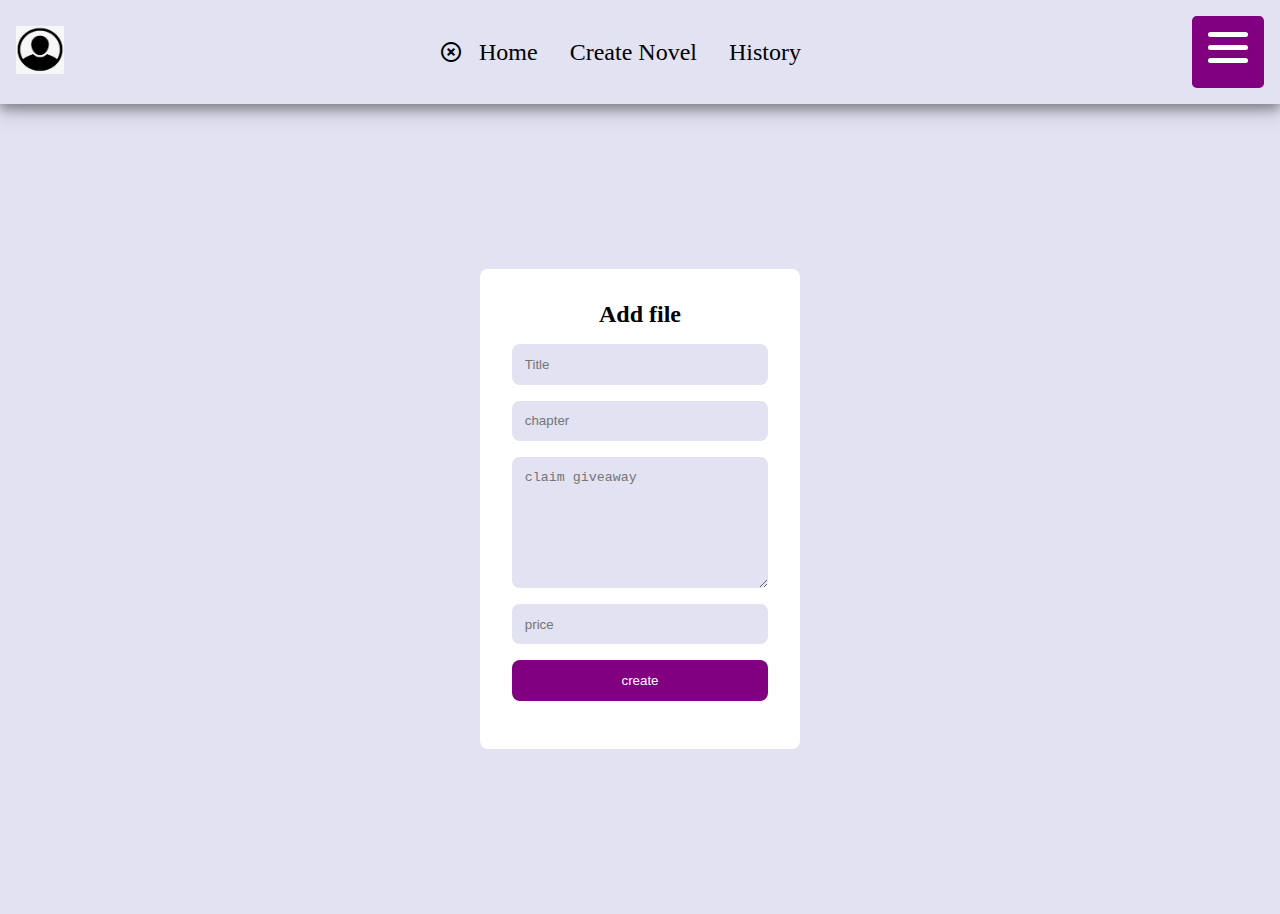
<file: add-chapter.html>
<!DOCTYPE html>
<html>

<head>
    <meta charset="UTF-8">
    <meta name="viewport" content="width=device-width, initial-scale=1">
    <title></title>
    <link rel="stylesheet" href="add-chapter.css">
    <link href="https://fonts.googleapis.com/icon?family=Material+Icons" rel="stylesheet">
</head>

<body>
  <header>
        <div class="logo">
            <img src="assests/img/avatar.png" alt="writetime">
        </div>
        <ul class="nav">
            <span class="material-icons close-btn">
                highlight_off
            </span>
            <li><a href="index.html">Home</a></li>
            <li><a href="create-novel.html">Create Novel</a></li>
            <li><a href="">History</a></li>
            <div class="nav-link">
                <li><a href="dashboard.html">Dashboard</a></li>
                <li><a href="profile.html">Profile</a></li>
                <li><a href="">Logout</a></li>
            </div>
        </ul>


        <div class="menu">
            <div>
                <span class="line"></span>
                <span class="line"></span>
                <span class="line"></span>
            </div>

        </div>
        <div class="menu-btn">
            <div>
                <span class="line"></span>
                <span class="line"></span>
                <span class="line"></span>
            </div>

        </div>

    </header>
    <div class="container">
        <div class="menu-link">
            <li><a href="dashboard.html">Dashboard</a></li>
            <li><a href="profile.html">Profile</a></li>
            <li><a href="">Logout</a></li>
        </div>
    </div>
    
    <div class="form-body">
        <div>
            <h1>Add file</h1>
            <form action="">
                <input type="text" name="" id="" placeholder="Title">
                <input type="text" name="" id="" placeholder="chapter">
                <textarea name="" id="" cols="30" rows="7" placeholder="claim giveaway"></textarea>
                <input type="number" name="" id="" placeholder="price">
                <input type="submit" value="create">
            </form>
        </div>
    </div>

    
    <script src="index.js"></script>
</body>

</html>
</file>
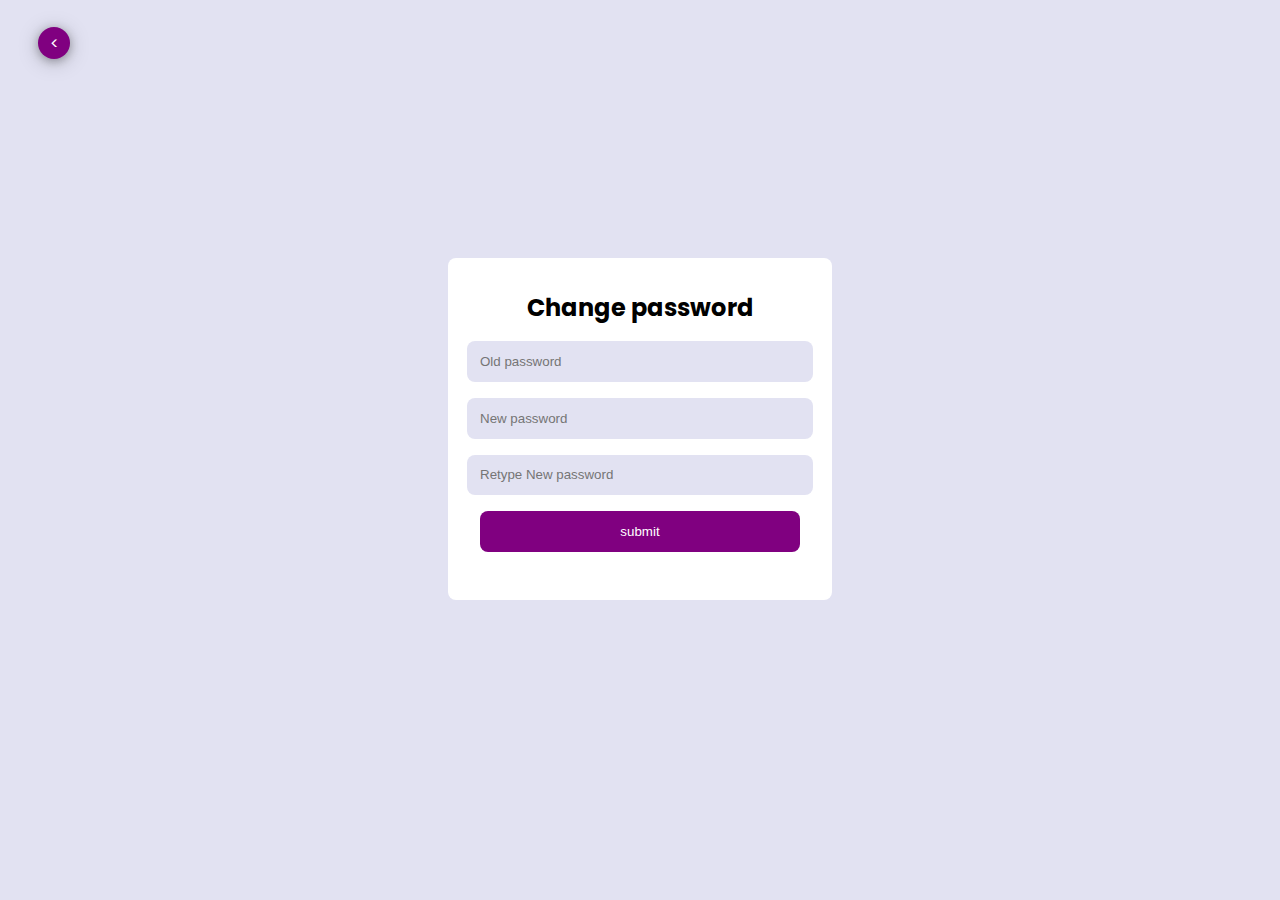
<file: change-password.html>
<!DOCTYPE html>
<html>

<head>
    <meta charset="UTF-8">
    <meta name="viewport" content="width=device-width, initial-scale=1">
    <title></title>
    <link rel="stylesheet" href="change-password.css">
</head>

<body>
    <header>
        <div class="back">
            <a href="">
                <</a>
        </div>
    </header>
    
    <div class="form-body">
        <div>
            <h1>Change password</h1>
            <form action="">
                <input type="text" name="" id="" placeholder="Old password">
                <input type="text" name="" id="" placeholder="New password">
                <input type="text" name="" id="" placeholder="Retype New password">
                <input type="submit" value="submit">
            </form>
        </div>
    </div>

    
</body>

</html>
</file>
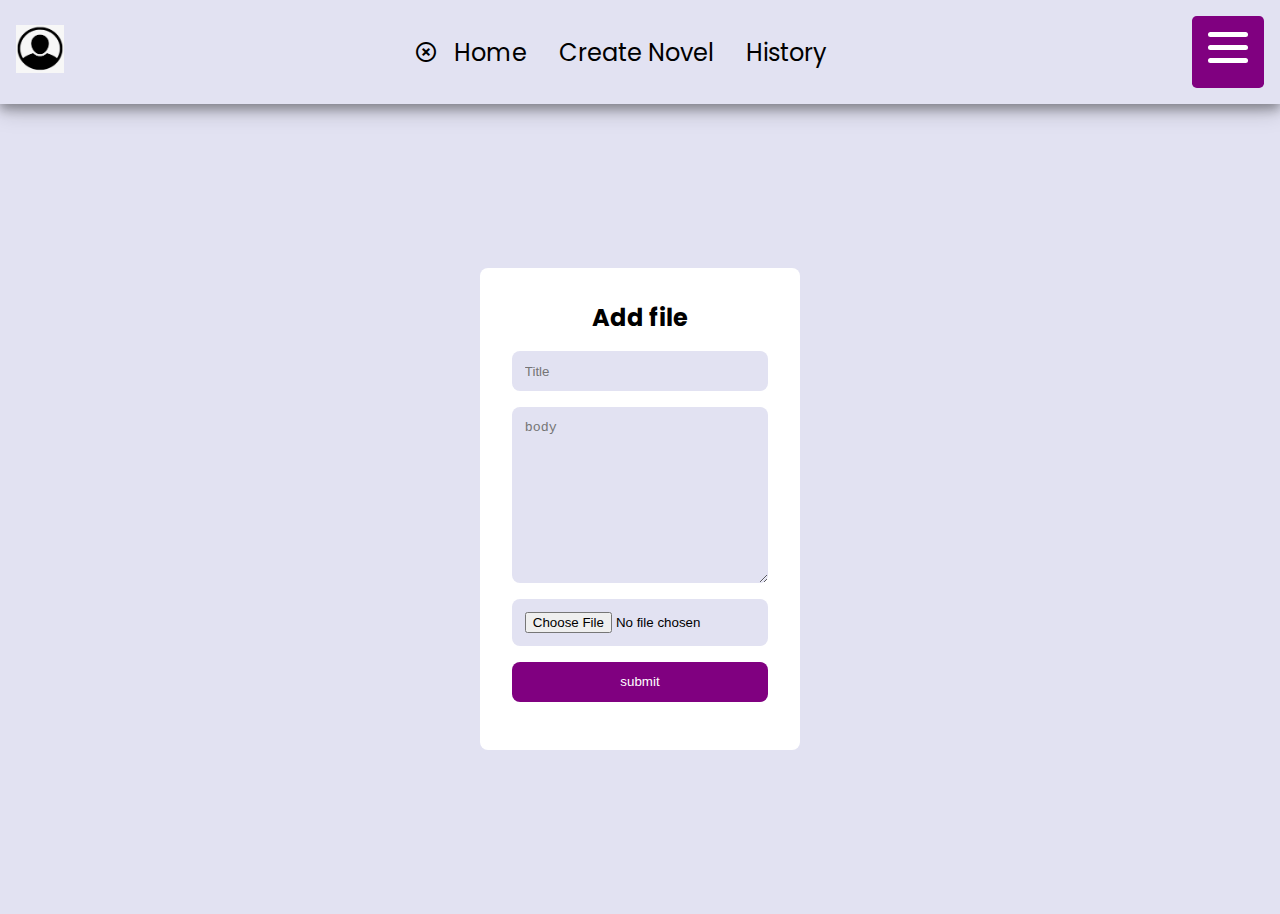
<file: create-novel.html>
<!DOCTYPE html>
<html>

<head>
    <meta charset="UTF-8">
    <meta name="viewport" content="width=device-width, initial-scale=1.0">
    <meta http-equiv="X-UA-Compatible" content="ie=edge">
    <title>Document</title>
    <link rel="stylesheet" href="create-novel.css">
    <link href="https://fonts.googleapis.com/icon?family=Material+Icons" rel="stylesheet">
</head>

<body>
    <header>
        <div class="logo">
            <img src="assests/img/avatar.png" alt="writetime">
        </div>
        <ul class="nav">
            <span class="material-icons close-btn">
                highlight_off
            </span>
            <li><a href="index.html">Home</a></li>
            <li><a href="create-novel.html">Create Novel</a></li>
            <li><a href="">History</a></li>
            <div class="nav-link">
                <li><a href="dashboard.html">Dashboard</a></li>
                <li><a href="profile.html">Profile</a></li>
            <li><a href="">Change password</a></li>
                <li><a href="">Logout</a></li>
            </div>
        </ul>


        <div class="menu">
            <div>
                <span class="line"></span>
                <span class="line"></span>
                <span class="line"></span>
            </div>

        </div>
        <div class="menu-btn">
            <div>
                <span class="line"></span>
                <span class="line"></span>
                <span class="line"></span>
            </div>

        </div>

    </header>

    <div class="container">
        <div class="menu-link">
            <li><a href="dashboard.html">Dashboard</a></li>
            <li><a href="profile.html">Profile</a></li>
            <li><a href="">Change password</a></li>
            <li><a href="">Logout</a></li>
        </div>
    </div>

    <div class="form-body">
        <div>
            <h1>Add file</h1>
            <form action="">
                <input type="text" name="" id="" placeholder="Title">
                <textarea name="" id="" cols="30" rows="10" placeholder="body"></textarea>
                <input type="file" name="" id="">
                <input type="submit" value="submit">
            </form>
        </div>
    </div>

    <script src="index.js"></script>
</body>

</html>
</file>
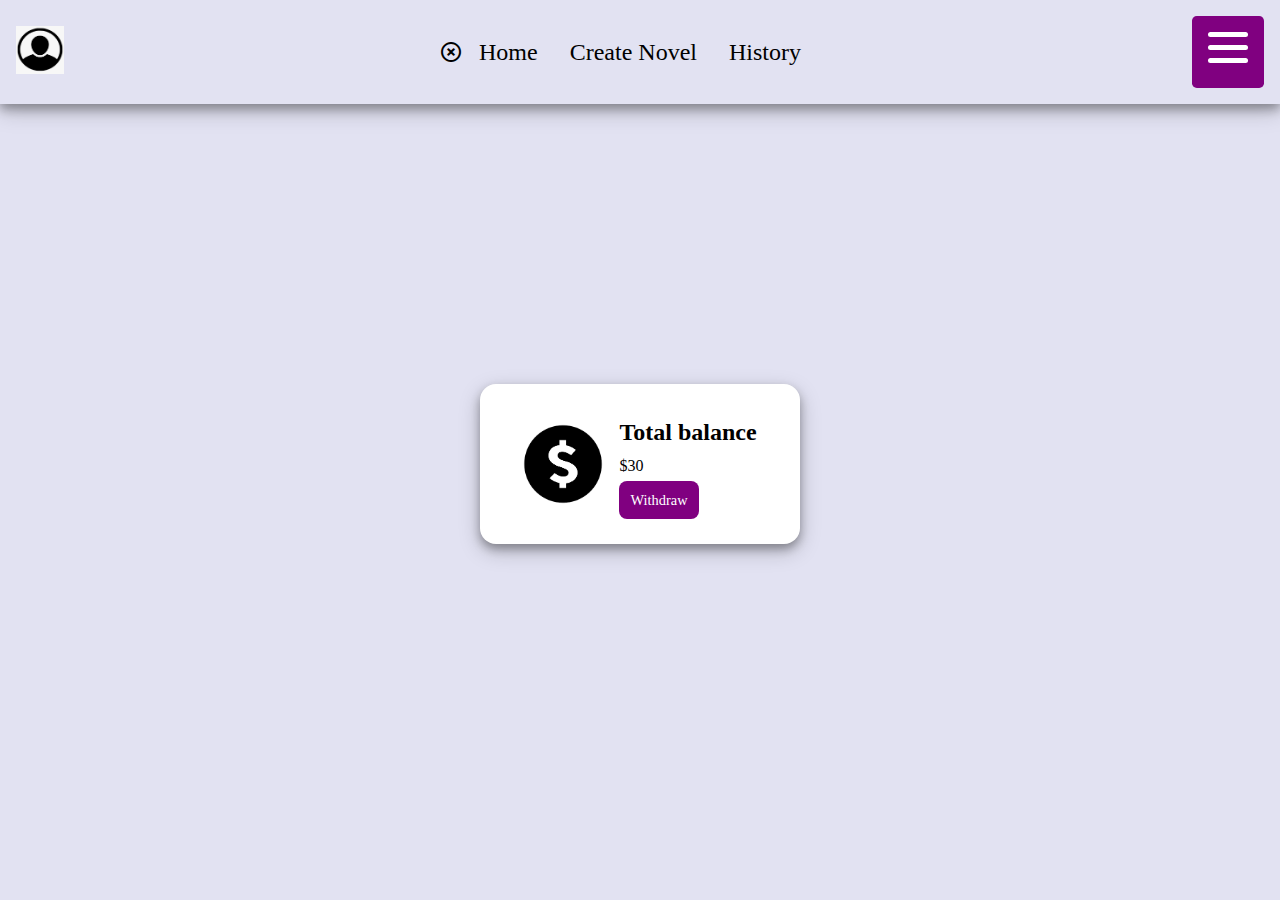
<file: dashboard.html>
<!DOCTYPE html>
<html>

<head>
    <meta charset="UTF-8">
    <meta name="viewport" content="width=device-width, initial-scale=1">
    <title></title>
    <link rel="stylesheet" href="dashboard.css">
    <link href="https://fonts.googleapis.com/icon?family=Material+Icons" rel="stylesheet">
</head>

<body>
    <header>
        <div class="logo">
            <img src="assests/img/avatar.png" alt="writetime">
        </div>
        <ul class="nav">
            <span class="material-icons close-btn">
                highlight_off
            </span>
            <li><a href="index.html">Home</a></li>
            <li><a href="create-novel.html">Create Novel</a></li>
            <li><a href="">History</a></li>
            <div class="nav-link">
                <li><a href="dashboard.html">Dashboard</a></li>
                <li><a href="profile.html">Profile</a></li>
                <li><a href="change-password.html">Change password</a></li>
                <li><a href="">Logout</a></li>
            </div>
        </ul>


        <div class="menu">
            <div>
                <span class="line"></span>
                <span class="line"></span>
                <span class="line"></span>
            </div>

        </div>
        <div class="menu-btn">
            <div>
                <span class="line"></span>
                <span class="line"></span>
                <span class="line"></span>
            </div>

        </div>

    </header>
    <div class="container">
        <div class="menu-link">
            <li><a href="dashboard.html">Dashboard</a></li>
            <li><a href="profile.html">Profile</a></li>
            <li><a href="">Change password</a></li>
            <li><a href="">Logout</a></li>
        </div>
    </div>

    <div class="dashboard-view">
        <div class="dashboard">
            <img src="assests/img/money.png" alt="">
            <div>
                <h2>Total balance</h2>
                <p>$30</p>
                <a href="">Withdraw</a>
            </div>

        </div>
    </div>
    <script src="index.js"></script>
</body>

</html>
</file>
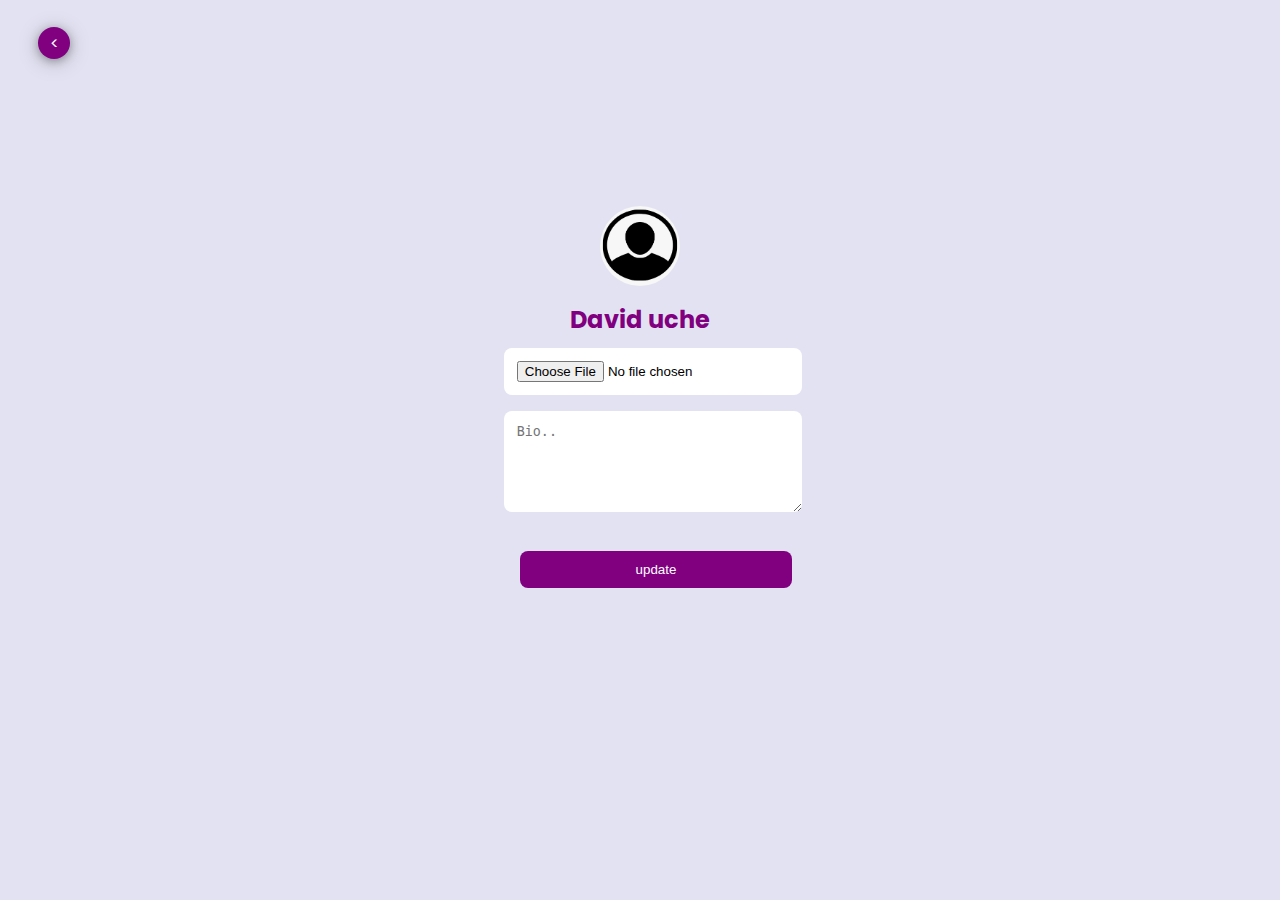
<file: edit-profile.html>
<!DOCTYPE html>
<html>

<head>
    <meta charset="UTF-8">
    <meta name="viewport" content="width=device-width, initial-scale=1">
    <title></title>
    <link rel="stylesheet" href="edit-profile.css">
</head>

<body>
    <div class="back">
        <a href=""><</a>
    </div>

    <div class="profile">
        <div>
            <img src="assests/img/avatar.png" alt="">
            <h2>David uche</h2>
            <form action="">
                <input type="file" name="" id="">
                <textarea name="" id="" cols="30" rows="5" placeholder="Bio.."></textarea>
                <input type="submit" value="update">
            </form>


        </div>
    </div>
</body>

</html>
</file>
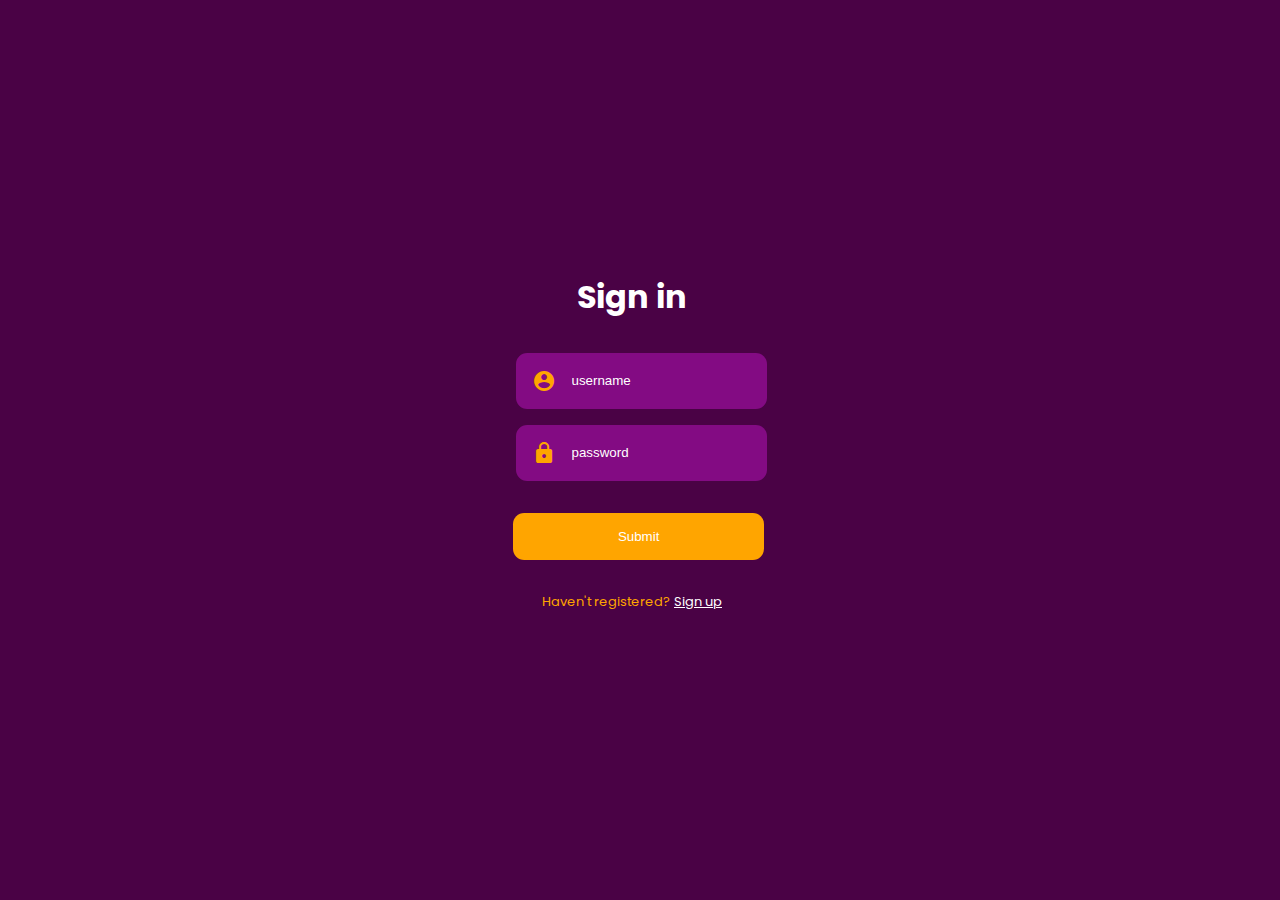
<file: login.html>
<!DOCTYPE html>
<html lang="en">

<head>
    <meta charset="UTF-8">
    <meta http-equiv="X-UA-Compatible" content="IE=Edge">
    <meta name="viewport" content="width=device-width, initial-scale=1">

    <title>Storian Publisher - Login</title>
    <link rel="stylesheet" href="form.css">
    <link href="https://fonts.googleapis.com/icon?family=Material+Icons"
      rel="stylesheet">
</head>

<body>

    <div class="login">
        <h1>Sign in</h1>
        <form action="">
            <div class="input">
                <span class="material-icons">
                    account_circle
                </span>
                <input type="text" name="" id="" placeholder="username">
            </div>

            <div class="input">
                <span class="material-icons">
                    lock
                </span>
                <input type="password" name="" id="" placeholder="password">
            </div>

            <div class="submit">
                <input type="submit" name="Login" id="">
            </div>
            <p>Haven't registered? <a href="register.html">Sign up</a></p>
        </form>
    </div>


</body>

</html>
</file>
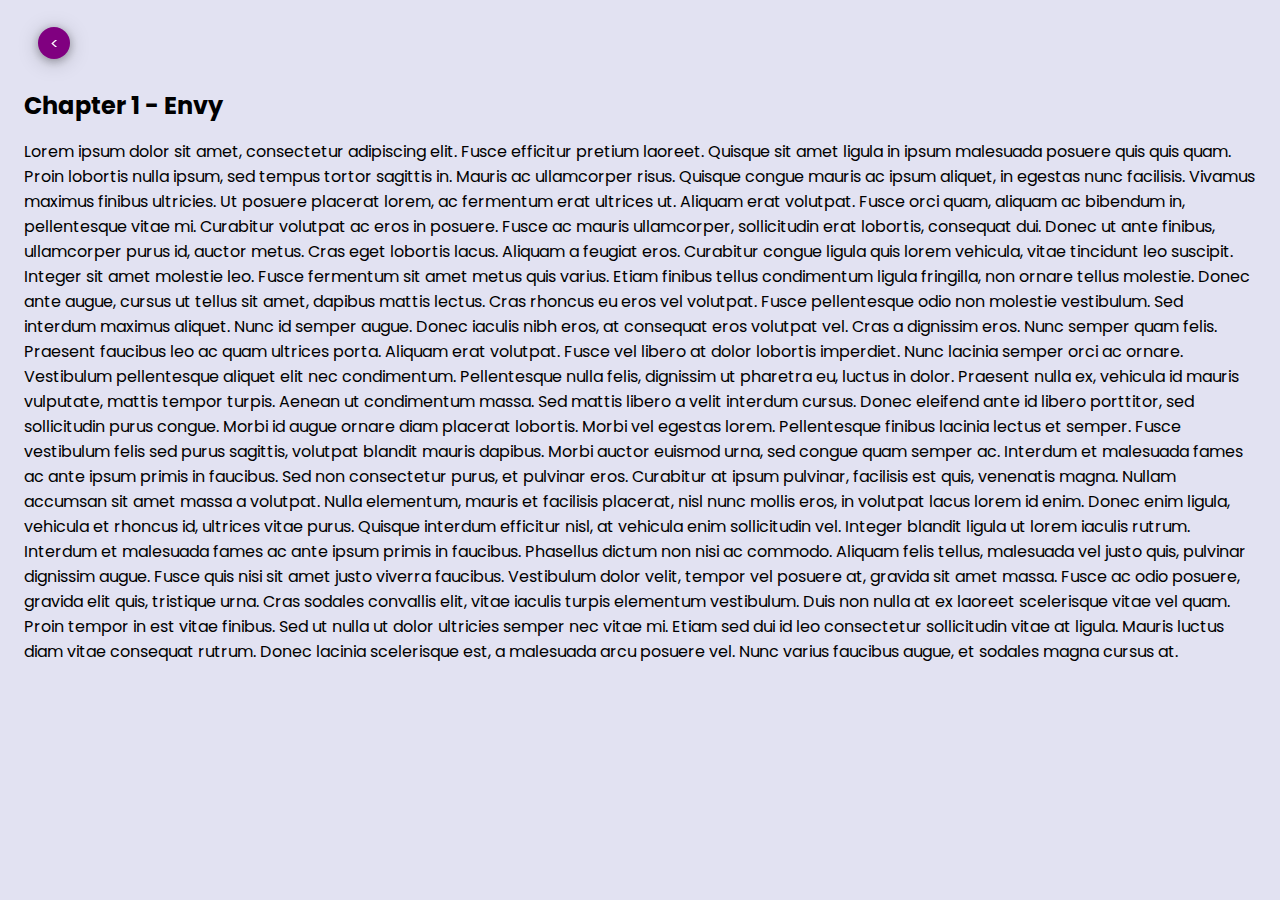
<file: novel-display.html>
<!DOCTYPE html>
<html>

<head>
    <meta charset="UTF-8">
    <meta name="viewport" content="width=device-width, initial-scale=1">
    <title></title>
    <link rel="stylesheet" href="novel-display.css">
</head>

<body>
        <div class="back">
            <a href="">
                <</a>
        </div>
    
    
<div class="novel">
    <h2>Chapter 1 - Envy</h2>
    <p>Lorem ipsum dolor sit amet, consectetur adipiscing elit. Fusce efficitur pretium laoreet. Quisque sit amet ligula in ipsum malesuada posuere quis quis quam. Proin lobortis nulla ipsum, sed tempus tortor sagittis in. Mauris ac ullamcorper risus. Quisque congue mauris ac ipsum aliquet, in egestas nunc facilisis. Vivamus maximus finibus ultricies. Ut posuere placerat lorem, ac fermentum erat ultrices ut. Aliquam erat volutpat. Fusce orci quam, aliquam ac bibendum in, pellentesque vitae mi. Curabitur volutpat ac eros in posuere. Fusce ac mauris ullamcorper, sollicitudin erat lobortis, consequat dui. Donec ut ante finibus, ullamcorper purus id, auctor metus.
    
    Cras eget lobortis lacus. Aliquam a feugiat eros. Curabitur congue ligula quis lorem vehicula, vitae tincidunt leo suscipit. Integer sit amet molestie leo. Fusce fermentum sit amet metus quis varius. Etiam finibus tellus condimentum ligula fringilla, non ornare tellus molestie. Donec ante augue, cursus ut tellus sit amet, dapibus mattis lectus. Cras rhoncus eu eros vel volutpat. Fusce pellentesque odio non molestie vestibulum. Sed interdum maximus aliquet. Nunc id semper augue. Donec iaculis nibh eros, at consequat eros volutpat vel. Cras a dignissim eros. Nunc semper quam felis. Praesent faucibus leo ac quam ultrices porta. Aliquam erat volutpat.
    
    Fusce vel libero at dolor lobortis imperdiet. Nunc lacinia semper orci ac ornare. Vestibulum pellentesque aliquet elit nec condimentum. Pellentesque nulla felis, dignissim ut pharetra eu, luctus in dolor. Praesent nulla ex, vehicula id mauris vulputate, mattis tempor turpis. Aenean ut condimentum massa. Sed mattis libero a velit interdum cursus. Donec eleifend ante id libero porttitor, sed sollicitudin purus congue. Morbi id augue ornare diam placerat lobortis. Morbi vel egestas lorem.
    
    Pellentesque finibus lacinia lectus et semper. Fusce vestibulum felis sed purus sagittis, volutpat blandit mauris dapibus. Morbi auctor euismod urna, sed congue quam semper ac. Interdum et malesuada fames ac ante ipsum primis in faucibus. Sed non consectetur purus, et pulvinar eros. Curabitur at ipsum pulvinar, facilisis est quis, venenatis magna. Nullam accumsan sit amet massa a volutpat. Nulla elementum, mauris et facilisis placerat, nisl nunc mollis eros, in volutpat lacus lorem id enim. Donec enim ligula, vehicula et rhoncus id, ultrices vitae purus.
    
    Quisque interdum efficitur nisl, at vehicula enim sollicitudin vel. Integer blandit ligula ut lorem iaculis rutrum. Interdum et malesuada fames ac ante ipsum primis in faucibus. Phasellus dictum non nisi ac commodo. Aliquam felis tellus, malesuada vel justo quis, pulvinar dignissim augue. Fusce quis nisi sit amet justo viverra faucibus. Vestibulum dolor velit, tempor vel posuere at, gravida sit amet massa. Fusce ac odio posuere, gravida elit quis, tristique urna. Cras sodales convallis elit, vitae iaculis turpis elementum vestibulum. Duis non nulla at ex laoreet scelerisque vitae vel quam. Proin tempor in est vitae finibus. Sed ut nulla ut dolor ultricies semper nec vitae mi. Etiam sed dui id leo consectetur sollicitudin vitae at ligula. Mauris luctus diam vitae consequat rutrum. Donec lacinia scelerisque est, a malesuada arcu posuere vel. Nunc varius faucibus augue, et sodales magna cursus at.</p>
</div>
</body>

</html>
</file>
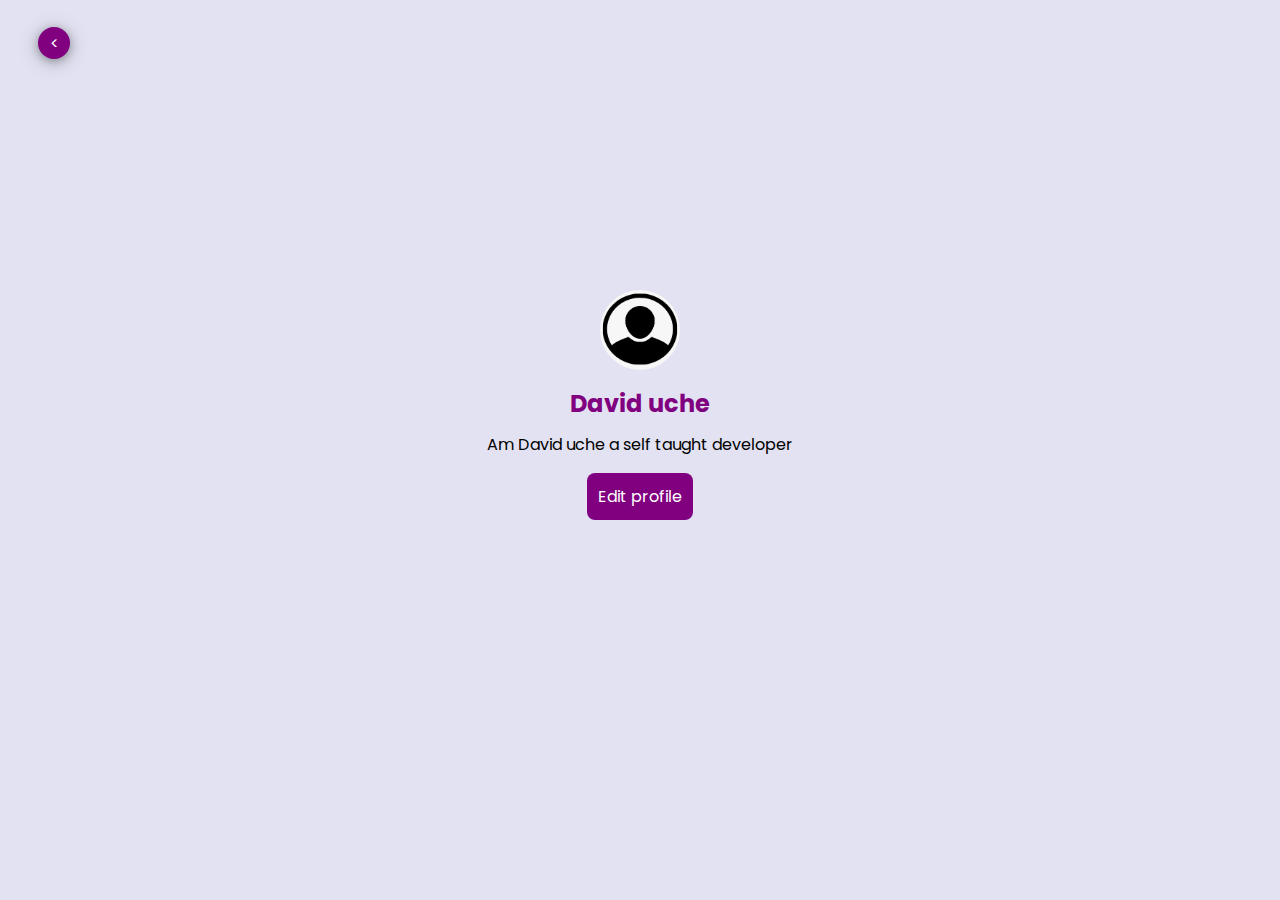
<file: profile.html>
<!DOCTYPE html>
<html>

<head>
  <meta charset="UTF-8">
  <meta name="viewport" content="width=device-width, initial-scale=1">
  <title></title>
  <link rel="stylesheet" href="profile.css">
</head>

<body>
  <div class="back">
    <a href=""><</a>
  </div>

<div class="profile">
  <div>
    <img src="assests/img/avatar.png" alt="">
    <h2>David uche</h2>
    <p>Am David uche a self taught developer</p>
    <a href="edit-profile.html">Edit profile</a>
  </div>
</div>
</body>

</html>
</file>
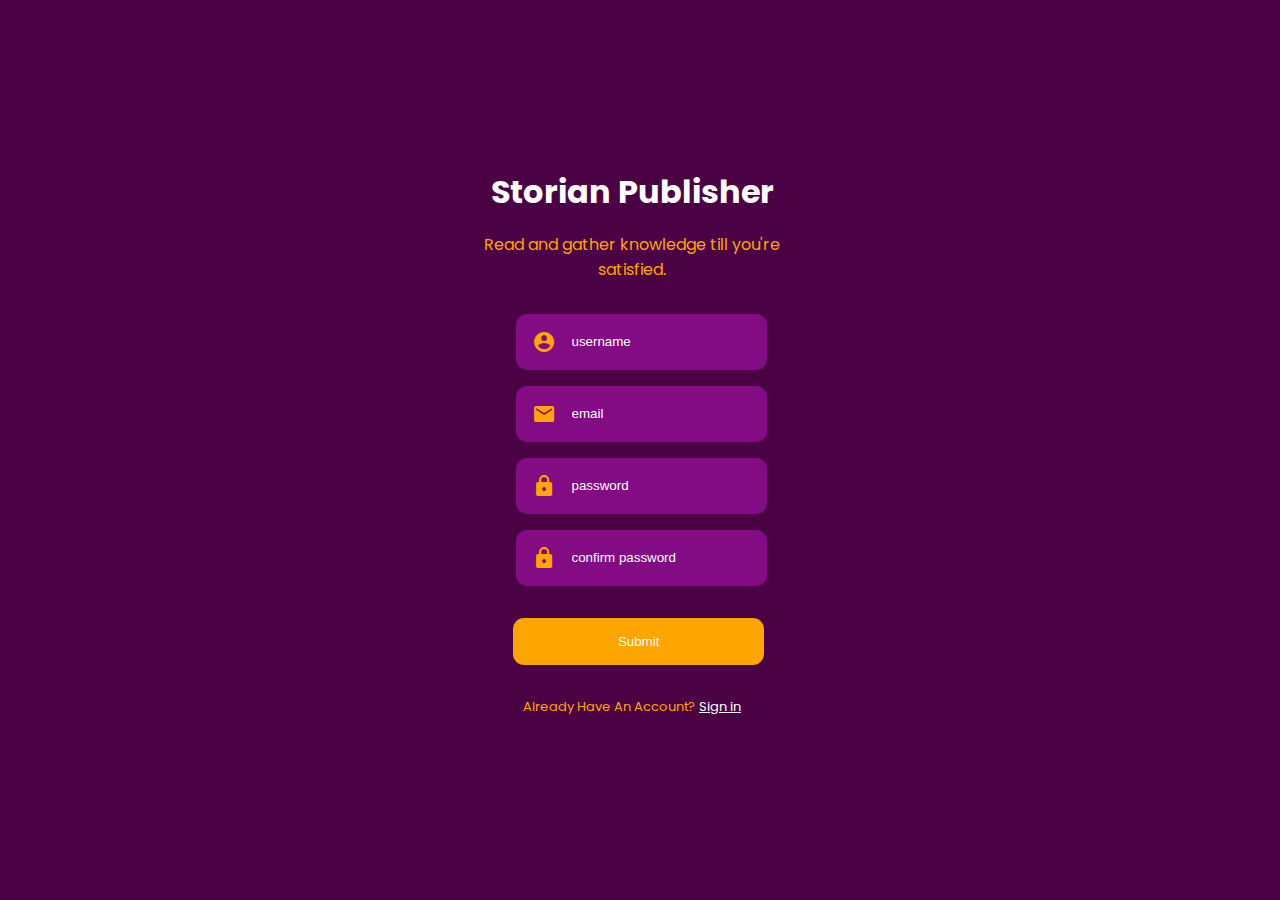
<file: register.html>
<!DOCTYPE html>
<html lang="en">

<head>
    <meta charset="UTF-8">
    <meta http-equiv="X-UA-Compatible" content="IE=Edge">
    <meta name="viewport" content="width=device-width, initial-scale=1">

    <title>Storian Publisher - Register</title>
    <link rel="stylesheet" href="form.css">
    <link href="https://fonts.googleapis.com/icon?family=Material+Icons"
      rel="stylesheet">
</head>

<body>

    <div class="login">
        
        <h1>Storian Publisher</h1>
        <p>Read and gather knowledge till you're <br>satisfied.</p>
        <form action="">
            <div class="input">
                <span class="material-icons">
                    account_circle
                </span>
                <input type="text" name="" id="" placeholder="username">
            </div>

            <div class="input">
                <span class="material-icons">
                    email
                </span>
                <input type="email" name="" id="" placeholder="email">
            </div>

            <div class="input">
                <span class="material-icons">
                    lock
                </span>
                <input type="password" name="" id="" placeholder="password">
            </div>

            <div class="input">
                <span class="material-icons">
                    lock
                </span>
                <input type="password" name="" id="" placeholder="confirm password">
            </div>

            <div class="submit">
                <input type="submit" name="Sign-up" id="">
            </div>
            <p>Already Have An Account? <a href="index.html">Sign in</a></p>
        </form>
    </div>


</body>

</html>
</file>
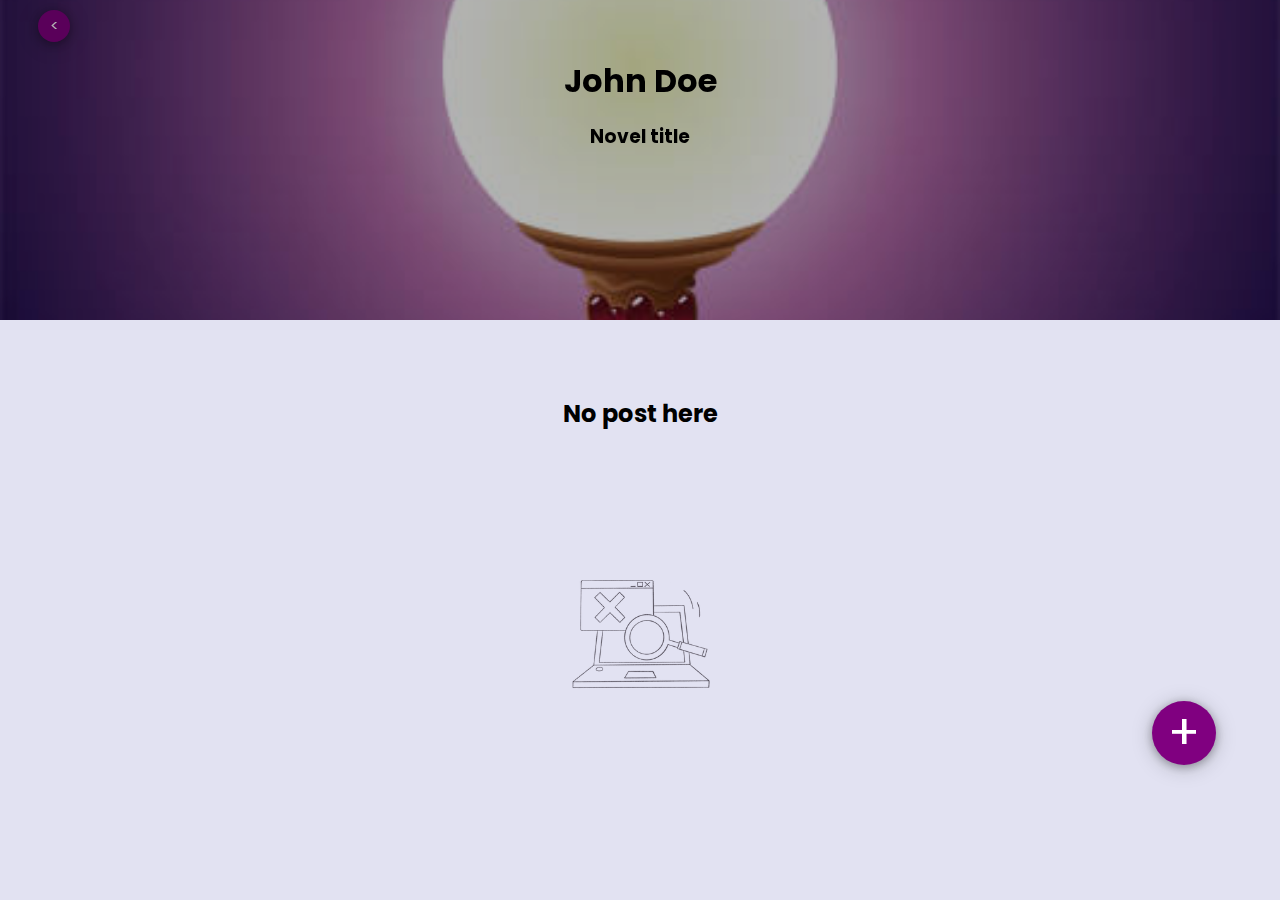
<file: specific-novel.html>
<!DOCTYPE html>
<html>

<head>
    <meta charset="UTF-8">
    <meta name="viewport" content="width=device-width, initial-scale=1">
    <title></title>
    <link rel="stylesheet" href="specific-novel.css">
</head>

<body>
    <header>
        <div class="back">
            <a href="">
                <</a>
        </div>
        <div class="text">
            <h1>John Doe</h1>
           <h3>Novel title</h3>
        </div>
    </header>
    <div class="content">
        <h2>No post here</h2>
        <img src="assests/img/bonbon-line-laptop-with-a-search-magnifying-glass-page-is-not-found.png" alt="">
            <div class="add">
                <a href="">
                    +</a>
            </div>

    </div>
</body>

</html>
</file>
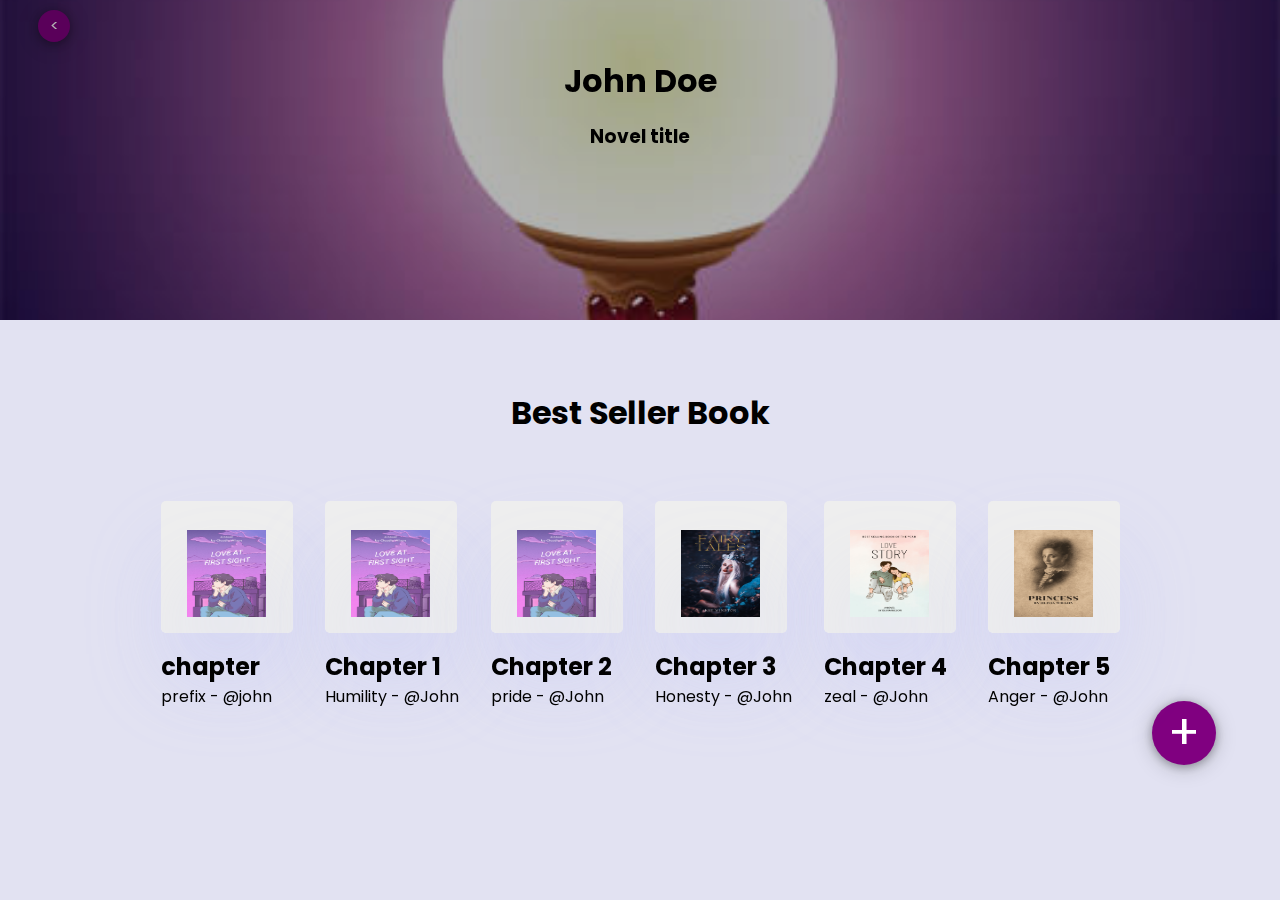
<file: specific2.html>
<!DOCTYPE html>
<html>

<head>
    <meta charset="UTF-8">
    <meta name="viewport" content="width=device-width, initial-scale=1">
    <title></title>
    <link rel="stylesheet" href="specific 2.css">
    <link rel="stylesheet" href="https://unpkg.com/aos@next/dist/aos.css" />
</head>

<body>
    <header>
        <div class="back">
            <a href="">
                <</a>
        </div>
        <div class="text">
            <h1>John Doe</h1>
            <h3>Novel title</h3>
        </div>
    </header>
    <div class="content">
        <div class="add">
            <a href="">
                +</a>
        </div>

        <div class="book-display">
            <h2>Best Seller Book</h2>
            <div class="books">
                <a href="novel-display.html">
                    <div class="book-container" data-aos="zoom-in-left">
                        <div class="book">
                            <img src="assests/img/First.png" alt="love at first sight" />
                        </div>
                        <h3>chapter </h3>
                        <small>prefix - @john</small>
                    </div>
                </a>
                <a href="novel-display.html">
                    <div class="book-container" data-aos="zoom-in-left">
                        <div class="book">
                            <img src="assests/img/First.png" alt="love at first sight" />
                        </div>
                        <h3>Chapter 1</h3>
                        <small>Humility - @John</small>
                    </div>
                </a>
               
                <a href="home.html">
                    <div class="book-container" data-aos="zoom-in-left">
                        <div class="book">
                            <img src="assests/img/First.png" alt="love at first sight" />
                        </div>
                        <h3>Chapter 2</h3>
                        <small>pride - @John</small>
                    </div>
                </a>

                <a href="">
                    <div class="book-container" data-aos="zoom-in-right">
                        <div class="book">
                            <img src="assests/img/Fairy.png" alt="fairy tale" />
                        </div>
                        <h3>Chapter 3</h3>
                        <small>Honesty - @John</small>
                    </div>
                </a>

                <a href="">
                    <div class="book-container" data-aos="zoom-in-left">
                        <div class="book">
                            <img src="assests/img/Love.png" alt="love story" />
                        </div>
                        <h3>Chapter 4</h3>
                        <small>zeal - @John</small>
                    </div>
                </a>

                <a href="">
                    <div class="book-container" data-aos="zoom-in-right">
                        <div class="book">
                            <img src="assests/img/compress.png" alt="princess" />
                        </div>
                        <h3>Chapter 5</h3>
                        <small>Anger - @John</small>
                    </div>
                </a>
            </div>
        </div>


    </div>
    <script src="https://unpkg.com/aos@next/dist/aos.js"></script>
    <script>
        AOS.init();
    </script>
</body>

</html>
</file>
<file: add-chapter.css>
* {
    padding: 0;
    margin: 0;
    box-sizing: border-box;
    list-style-type: none;
    text-decoration: none;
    scroll-behavior: smooth;
}

:root {
    --white-color: #fff;
    --gray-color: #e2e2f2;
    --black-color: #000;
    --main-color: purple
}

body {
    background: var(--gray-color);
}

header {
    display: flex;
    justify-content: space-between;
    align-items: center;
    background: var(--gray-color);
    padding: 1rem;
    box-shadow: 0 5px 10px 0 rgba(0, 0, 0, 0.3), 0 7px 21px 0 rgba(0, 0, 0, 0.21)
}

header .logo img {
    width: 3rem;
    height: 3rem;
}

header .nav {
    display: flex;
    justify-content: center;
    align-items: center;
}

header .nav li a {
    margin: 1rem;
    color: var(--black-color);
    font-size: 1.5rem;
    cursor: pointer
}

.close-btn {
    display: none;
}

.nav-link {
    display: none;
}

.menu-link {
    padding: 1rem;
    width: 8rem;
    background: purple;
    color: var(--white-color);
    text-align: center;
    border-radius: .5rem;
    transform: translateY(-300px);
    display: none;
    transition: .3s
}

.activ {
    transform: translateY(100px);
    display: block;
}

.menu-link li,
a {
    color: var(--white-color);
    font-size: .9rem;
    margin-bottom: .5rem;
}

.menu {
    background: var(--main-color);
    padding: 1rem;
    cursor: pointer;
    display: grid;
    place-items: center;
    width: 4.5rem;
    height: 4.5rem;
    border-radius: .3rem;
}

.menu-btn {
    background: var(--main-color);
    padding: .7rem;
    cursor: pointer;
    display: grid;
    place-items: center;
    width: 3rem;
    height: 3rem;
    display: none;
    border-radius: .3rem;
}

.menu div {
    width: 100%;
    height: 100%;
    position: relative
}

.menu-btn div {
    width: 100%;
    height: 100%;
}

.menu div .line {
    width: 100%;
    height: 5px;
    border-radius: 50px;
    display: block;
    background: var(--white-color);
    margin-bottom: .5rem;
}

.menu-btn div .line {
    width: 100%;
    height: 2px;
    border-radius: 50px;
    display: block;
    background: var(--white-color);
    margin-bottom: .5rem;
}

.container {
    display: grid;
    place-items: center;
    position: absolute;
    right: 40%;
}

.form-body{
  display: flex;
  justify-content: center;
  align-items: center;
  height: 90vh
}

.form-body div{
  width: 20rem;
  text-align: center;
  background: var(--white-color);
  padding: 2rem;
  border-radius: .5rem
}

.form-body div h1{
  font-size: 1.5rem;
  margin-bottom: 1rem;
}

form{
  display: grid;
  place-items: center
}

form input, textarea{
  width: 100%;
  background: #e2e2f2;
  border-radius: .5rem;
  padding: .8rem;
  margin-bottom: 1rem;
  outline: none;
  border: 0;
} 

form input[type="submit"]{
  background: purple;
  color: var(--white-color);
  cursor: pointer
}


/*mobile media query*/
@media (max-width: 500px) {
    header .nav {
        background: purple;
        position: absolute;
        display: block;
        padding: 1rem;
        text-align: center;
        width: 100%;
        height: 100%;
        overflow: hidden;
        top: 0;
        right: 0;
        left: -100%;
        transition: .3s
    }

    header .nav li a {
        color: #fff;
        font-size: 1rem;
    }
    
    header .nav li{
    margin-bottom: 1px;
    margin-top: 3rem;
    }

    .close-btn {
        display: initial;
        margin-left: 19rem;
        font-size: 2rem
    }

    .nav-link {
        display: initial;
    }

    .menu {
        display: none
    }

    .menu-btn {
        display: initial
    }
}
</file>
<file: change-password.css>
@import url('https://fonts.googleapis.com/css2?family=Poppins&display=swap');

* {
    margin: 0;
    padding: 0;
    text-decoration: none;
}

:root {
    --white-color: #fff;
    --gray-color: #e2e2f2;
    --main-color: purple;
    --color-light: rgba(182, 189, 250, 0.18);
    --box-shadow: 0 3rem 5rem var(--color-light);
}

body {
    background: #e2e2f2;
    font-family: poppins;
    color: black;
    padding: 1.5rem
}

.back {
    position: absolute;
    left: 3%;
    top: 3%;
    background: purple;
    color: white;
    box-shadow: 0 2px 10px 0 rgba(0, 0, 0, 0.3), 0 3px 21px 0 rgba(0, 0, 0, 0.21);
    border-radius: 50%;
    height: 1rem;
    width: 1rem;
    padding: .5rem;
    display: grid;
    place-items: center;
    transition: .3s
}

.back:hover {
    box-shadow: none
}

.back a {
    color: white;
    position: absolute
}

.form-body{
  display: flex;
  justify-content: center;
  align-items: center;
  height: 90vh
}

.form-body div{
  width: 20rem;
  text-align: center;
  background: var(--white-color);
  padding: 2rem;
  border-radius: .5rem
}

.form-body div h1{
  font-size: 1.5rem;
  margin-bottom: 1rem;
}

form{
  display: grid;
  place-items: center
}

form input, textarea{
  width: 100%;
  background: #e2e2f2;
  border-radius: .5rem;
  padding: .8rem;
  margin-bottom: 1rem;
  outline: none;
  border: 0;
} 

form input[type="submit"]{
  background: purple;
  color: var(--white-color);
  cursor: pointer;
}
</file>
<file: create-novel.css>
@import url('https://fonts.googleapis.com/css2?family=Poppins&display=swap');

*{
  padding: 0;
  margin: 0;
  box-sizing: border-box;
  list-style-type: none;
  text-decoration: none;
  scroll-behavior: smooth;
}

:root{
  --white-color: #fff;
  --gray-color: #e2e2f2;
  --black-color: #000;
  --main-color: purple
}

body{
  background: var(--gray-color);
  font-family: poppins
}

header{
  display: flex;
  justify-content: space-between;
  align-items: center;
  background: var(--gray-color);
  padding: 1rem;
  box-shadow: 0 5px 10px 0 rgba(0, 0, 0, 0.3), 0 7px 21px 0 rgba(0, 0, 0, 0.21)
}

header .logo img{
  width: 3rem;
  height: 3rem;
}

header .nav{
  display: flex;
  justify-content: center;
  align-items: center;
}

header .nav li a{
  margin: 1rem;
  color: var(--black-color);
  font-size: 1.5rem;
  cursor: pointer
  
}

.close-btn{
  display: none;
}

.nav-link{
  display: none;
}

.menu-link{
  padding: 1rem;
  width: 8rem;
  background: purple;
  color: var(--white-color);
  text-align: center;
  border-radius: .5rem;
  transform: translateY(-300px);
  display: none;
  transition: .3s
}

.activ{
  transform: translateY(100px);
  display: block;
}

.menu-link li, a{
  color: var(--white-color);
  font-size: .7rem;
  margin-bottom: .5rem;
}

.menu{
  background: var(--main-color);
  padding: 1rem;
  cursor: pointer;
  display: grid;
  place-items: center;
  width: 4.5rem;
  height: 4.5rem;
  border-radius: .3rem;
}

.menu-btn{
  background: var(--main-color);
  padding: .7rem;
  cursor: pointer;
  display: grid;
  place-items: center;
  width: 3rem;
  height: 3rem;
  display: none;
  border-radius: .3rem;
}

.menu div{
  width: 100%;
  height: 100%;
  position: relative
}

.menu-btn div{
  width: 100%;
  height: 100%;
}

.menu div .line{
  width: 100%;
  height: 5px;
  border-radius: 50px;
  display: block;
  background: var(--white-color);
  margin-bottom: .5rem;
}

.menu-btn div .line{
  width: 100%;
  height: 2px;
  border-radius: 50px;
  display: block;
  background: var(--white-color);
  margin-bottom: .5rem;
}

.form-body{
  display: flex;
  justify-content: center;
  align-items: center;
  height: 90vh
}

.form-body div{
  width: 20rem;
  text-align: center;
  background: var(--white-color);
  padding: 2rem;
  border-radius: .5rem
}

.form-body div h1{
  font-size: 1.5rem;
  margin-bottom: 1rem;
}

form{
  display: grid;
  place-items: center
}

form input, textarea{
  width: 100%;
  background: #e2e2f2;
  border-radius: .5rem;
  padding: .8rem;
  margin-bottom: 1rem;
  outline: none;
  border: 0;
} 

form input[type="submit"]{
  background: purple;
  color: var(--white-color);
  cursor: pointer
}

.container{
  display: grid;
  place-items: center;
  position: absolute;
  right: 40%;
}

/*mobile media query*/
@media (max-width: 500px) {
  header .nav{
    background: purple;
    position: absolute;
    display: block;
    padding: 1rem;
    text-align: center;
    width: 100%;
    height: 100%;
    overflow: hidden;
    top: 0;
    right: 0;
    left: -100%;
    transition: .3s
  }
  
  header .nav li a{
  color: #fff;
  font-size: 1rem;
}

.close-btn{
  display: initial;
  margin-left: 19rem;
}

header .nav li{
  margin-bottom: 1px;
  margin-top: 3rem;
}

.nav-link{
  display: initial;
}
  
  .menu{
    display: none
  }
  
  .menu-btn{
    display: initial
  }
}
</file>
<file: dashboard.css>
* {
    padding: 0;
    margin: 0;
    box-sizing: border-box;
    list-style-type: none;
    text-decoration: none;
    scroll-behavior: smooth;
}

:root {
    --white-color: #fff;
    --gray-color: #e2e2f2;
    --black-color: #000;
    --main-color: purple
}

body {
    background: var(--gray-color);
}

header {
    display: flex;
    justify-content: space-between;
    align-items: center;
    background: var(--gray-color);
    padding: 1rem;
    box-shadow: 0 5px 10px 0 rgba(0, 0, 0, 0.3), 0 7px 21px 0 rgba(0, 0, 0, 0.21)
}

header .logo img {
    width: 3rem;
    height: 3rem;
}

header .nav {
    display: flex;
    justify-content: center;
    align-items: center;
}

header .nav li a {
    margin: 1rem;
    color: var(--black-color);
    font-size: 1.5rem;
    cursor: pointer
}

.close-btn {
    display: none;
}

.nav-link {
    display: none;
}

.menu-link {
    padding: 1rem;
    width: 8rem;
    background: purple;
    color: var(--white-color);
    text-align: center;
    border-radius: .5rem;
    transform: translateY(-300px);
    display: none;
    transition: .3s
}

.activ {
    transform: translateY(100px);
    display: block;
}

.menu-link li,
a {
    color: var(--white-color);
    font-size: .9rem;
    margin-bottom: .5rem;
}

.menu {
    background: var(--main-color);
    padding: 1rem;
    cursor: pointer;
    display: grid;
    place-items: center;
    width: 4.5rem;
    height: 4.5rem;
    border-radius: .3rem;
}

.menu-btn {
    background: var(--main-color);
    padding: .7rem;
    cursor: pointer;
    display: grid;
    place-items: center;
    width: 3rem;
    height: 3rem;
    display: none;
    border-radius: .3rem;
}

.menu div {
    width: 100%;
    height: 100%;
    position: relative
}

.menu-btn div {
    width: 100%;
    height: 100%;
}

.menu div .line {
    width: 100%;
    height: 5px;
    border-radius: 50px;
    display: block;
    background: var(--white-color);
    margin-bottom: .5rem;
}

.menu-btn div .line {
    width: 100%;
    height: 2px;
    border-radius: 50px;
    display: block;
    background: var(--white-color);
    margin-bottom: .5rem;
}

.container {
    display: grid;
    place-items: center;
    position: absolute;
    right: 40%;
}

.dashboard-view {
    display: flex;
    justify-content: center;
    align-items: center;
    height: 80vh;
}

.dashboard {
    background: var(--white-color);
    padding: 1rem;
    height: 10rem;
    width: 20rem;
    ;
    border-radius: 1rem;
    display: flex;
    align-items: center;
    justify-content: center;
    grid-gap: 1rem;
    box-shadow: 0 5px 10px 0 rgba(0, 0, 0, 0.3), 0 7px 21px 0 rgba(0, 0, 0, 0.21)
}

.dashboard img {
    width: 5rem;
    height: 5rem;
    border-radius: 5rem
}

.dashboard p {
    margin-top: .7rem;
    margin-bottom: 1rem;
}

.dashboard a {
    padding: .7rem;
    border-radius: .5rem;
    background: var(--main-color);
    color: var(--white-color)
}

/*mobile media query*/
@media (max-width: 500px) {
    header .nav {
        background: purple;
        position: absolute;
        display: block;
        padding: 1rem;
        text-align: center;
        width: 100%;
        height: 100%;
        overflow: hidden;
        top: 0;
        right: 0;
        left: -100%;
        transition: .3s
    }

    header .nav li a {
        color: #fff;
        font-size: 1rem;
    }
    
    header .nav li{
    margin-bottom: 1px;
    margin-top: 3rem;
    }

    .close-btn {
        display: initial;
        margin-left: 19rem;
    }

    .nav-link {
        display: initial;
    }

    .menu {
        display: none
    }

    .menu-btn {
        display: initial
    }
}
</file>
<file: edit-profile.css>
@import url('https://fonts.googleapis.com/css2?family=Poppins&display=swap');

* {
  margin: 0;
  padding: 0;
  text-decoration: none;
}

body {
  background: #e2e2f2;
  font-family: poppins
}

.back {
  position: absolute;
  left: 3%;
  top: 3%;
  background: purple;
  color: white;
  box-shadow: 0 2px 10px 0 rgba(0, 0, 0, 0.3), 0 3px 21px 0 rgba(0, 0, 0, 0.21);
  border-radius: 50%;
  height: 1rem;
  width: 1rem;
  padding: .5rem;
  display: grid;
  place-items: center;
  transition: .3s
}

.back:hover{
  box-shadow: none
}

.back a {
  color: white;
  position: absolute
}

.profile {
  display: flex;
  justify-content: center;
  align-items: center;
  height: 90vh;
}

.profile div {
  display: flex;
  justify-content: center;
  align-items: center;
  flex-direction: column;
  width: 17rem;
}

form{
    text-align: center
}

.profile div img {
  width: 5rem;
  height: 5rem;
  border-radius: 50%;
  margin-bottom: 1rem;
}

.profile div h2 {
  margin-bottom: .7rem;
  color: purple
}

.profile div input[type="submit"] {
  padding: .7rem;
  border-radius: .5rem;
  background: purple;
  color: white;
  width: 100%;
  margin: 1rem;
}

input, textarea{
  width: 100%;
  background: #fff;
  border-radius: .5rem;
  padding: .8rem;
  margin-bottom: 1rem;
  outline: none;
  border: 0;
}
</file>
<file: form.css>
@import url('https://fonts.googleapis.com/css2?family=Poppins&display=swap');

*{
  margin: 0;
  padding: 0;
  box-sizing: border-box
}

body{
  background: #4A0245;
  font-family: poppins
}

.login{
  display: flex;
  justify-content: center;
  align-items: center;
  flex-direction: column;
  height: 100vh;
  margin-right: 1rem;
}


.login h1{
  margin-bottom: 1rem;
  color: #fff;
  text-align: left
}

.login p{
  margin-bottom: 1rem;
  text-align: center;
  color: orange;
}

form{
  text-align: center;
}

form .input{
  display: flex;
  justify-content: center;
  align-items: center;
  background: #830b83;
  padding: 0;
  border-radius: .7rem;
  margin: 1rem;
  width: 95%;
}

form .input span{
  text-align: center;
  margin: 1rem;
}

form .input input{
  border: 0;
  outline: none;
  color: #fff;
  background: transparent;
  width: 100%;
}

form .input input::placeholder{
  color: #fff;
}

form .submit{
  width: 105%;
  text-align: center
}

form .submit input[type="submit"]{
  padding: 1rem;
  background: orange;
  color: #fff;
  border: none;
  margin-top: 1rem;
  width: 90%;
  border-radius: .7rem
}

form p{
  margin-top: 2rem;
  font-size: small;
  color: orange
}

form a{
  color: #fff
}

.register-img{
    margin-top: 10rem;
}

span{
  color: orange;
}
</file>
<file: novel-display.css>
@import url('https://fonts.googleapis.com/css2?family=Poppins&display=swap');

* {
    margin: 0;
    padding: 0;
    text-decoration: none;
}

:root {
    --white-color: #fff;
    --gray-color: #e2e2f2;
    --main-color: purple;
    --color-light: rgba(182, 189, 250, 0.18);
    --box-shadow: 0 3rem 5rem var(--color-light);
}

body {
    background: #e2e2f2;
    font-family: poppins;
    color: black;
    padding: 1.5rem
}

.back {
    position: absolute;
    left: 3%;
    top: 3%;
    background: purple;
    color: white;
    box-shadow: 0 2px 10px 0 rgba(0, 0, 0, 0.3), 0 3px 21px 0 rgba(0, 0, 0, 0.21);
    border-radius: 50%;
    height: 1rem;
    width: 1rem;
    position: fixed;
    padding: .5rem;
    display: grid;
    place-items: center;
    transition: .3s;
}

.back:hover {
    box-shadow: none
}

.back a {
    color: white;
    position: absolute
}

.novel{
    margin-top: 4rem
}

.novel h2{
    text-align: left;
    margin-bottom: 1rem;
}
</file>
<file: profile.css>
@import url('https://fonts.googleapis.com/css2?family=Poppins&display=swap');

* {
  margin: 0;
  padding: 0;
  text-decoration: none;
}

body {
  background: #e2e2f2;
  font-family: poppins
}

.back {
  position: absolute;
  left: 3%;
  top: 3%;
  background: purple;
  color: white;
  box-shadow: 0 2px 10px 0 rgba(0, 0, 0, 0.3), 0 3px 21px 0 rgba(0, 0, 0, 0.21);
  border-radius: 50%;
  height: 1rem;
  width: 1rem;
  padding: .5rem;
  display: grid;
  place-items: center;
  transition: .3s
}

.back:hover{
  box-shadow: none
}

.back a {
  color: white;
  position: absolute
}

.profile {
  display: flex;
  justify-content: center;
  align-items: center;
  height: 90vh;
}

.profile div {
  display: flex;
  justify-content: center;
  align-items: center;
  flex-direction: column;
}

.profile div img {
  width: 5rem;
  height: 5rem;
  border-radius: 50%;
  margin-bottom: 1rem;
}

.profile div h2 {
  margin-bottom: .7rem;
  color: purple
}

.profile div p {
  margin-bottom: 1rem;
}

.profile div a {
  padding: .7rem;
  border-radius: .5rem;
  background: purple;
  color: white;
}
</file>
<file: specific-novel.css>
@import url('https://fonts.googleapis.com/css2?family=Poppins&display=swap');

* {
  margin: 0;
  padding: 0;
  text-decoration: none;
}

body {
  background: #e2e2f2;
  font-family: poppins
}

.back {
  position: absolute;
  left: 3%;
  top: 3%;
  background: purple;
  color: white;
  box-shadow: 0 2px 10px 0 rgba(0, 0, 0, 0.3), 0 3px 21px 0 rgba(0, 0, 0, 0.21);
  border-radius: 50%;
  height: 1rem;
  width: 1rem;
  padding: .5rem;
  display: grid;
  place-items: center;
  transition: .3s
}

.back:hover{
  box-shadow: none
}

.back a {
  color: white;
  position: absolute
}

header{
    background: url('assests/img/istockphoto-1367164144-612x612.jpg');
    background-size: cover;
    background-position: center;
    height: 20rem;
    filter: brightness(70%)
}

.text{
    text-align: center;
    display: grid;
    height: 10rem;
    place-items: center;
}

.text h1{
    margin-top: 3rem;
}

.content{
    display: grid;
    place-items: center;
    height: 50vh
}

.content h2{
    text-align: center;
    margin-top: 1.5rem;
    margin-bottom: 1.5rem;
}

.content img{
    width: 10rem;
    height: 10rem
}

.add{
  position: absolute;
  right: 5%;
  bottom: 15%;
  background: purple;
  color: white;
  box-shadow: 0 2px 10px 0 rgba(0, 0, 0, 0.3), 0 3px 21px 0 rgba(0, 0, 0, 0.21);
  border-radius: 50%;
  height: 1rem;
  width: 1rem;
  padding: 1.5rem;
  display: grid;
  place-items: center;
  transition: .3s;
  position: fixed;
}

.add:hover{
  box-shadow: none
}

.add a {
  color: white;
  position: absolute;
  font-size: 3rem;
}
</file>
<file: specific 2.css>
@import url('https://fonts.googleapis.com/css2?family=Poppins&display=swap');

* {
    margin: 0;
    padding: 0;
    text-decoration: none;
}

:root {
    --white-color: #fff;
    --gray-color: #e2e2f2;
    --main-color: purple;
    --color-light: rgba(182, 189, 250, 0.18);
    --box-shadow: 0 3rem 5rem var(--color-light);
}

body {
    background: #e2e2f2;
    font-family: poppins;
    color: black;
}

.back {
    position: absolute;
    left: 3%;
    top: 3%;
    background: purple;
    color: white;
    box-shadow: 0 2px 10px 0 rgba(0, 0, 0, 0.3), 0 3px 21px 0 rgba(0, 0, 0, 0.21);
    border-radius: 50%;
    height: 1rem;
    width: 1rem;
    padding: .5rem;
    display: grid;
    place-items: center;
    transition: .3s
}

.back:hover {
    box-shadow: none
}

.back a {
    color: white;
    position: absolute
}

header {
    background: url('assests/img/istockphoto-1367164144-612x612.jpg');
    background-size: cover;
    background-position: center;
    height: 20rem;
    filter: brightness(70%)
}

.text {
    text-align: center;
    display: grid;
    height: 10rem;
    place-items: center
}

.content {
    display: grid;
    place-items: center;
    height: 50vh
}

.text h1{
    margin-top: 3rem;
}

.content h2 {
    text-align: center;
    margin-top: 1.5rem;
    margin-bottom: 1.5rem;
}

.content img {
    width: 10rem;
    height: 10rem
}

.add {
    position: absolute;
    right: 5%;
    bottom: 15%;
    background: purple;
    color: white;
    box-shadow: 0 2px 10px 0 rgba(0, 0, 0, 0.3), 0 3px 21px 0 rgba(0, 0, 0, 0.21);
    border-radius: 50%;
    height: 1rem;
    width: 1rem;
    padding: 1.5rem;
    display: grid;
    place-items: center;
    transition: .3s;
    position: fixed;
}

.add:hover {
    box-shadow: none
}

.add a {
    color: white;
    position: absolute;
    font-size: 3rem;
}

.book-display {
    text-align: center;
    color: black;
    padding: 0rem 3rem

}

.book-display h2 {
    font-size: 2rem;
}

.books {
    display: flex;
    justify-content: center;
    align-items: center;
    flex-wrap: wrap;
    margin-top: 3rem;
    text-align: left;
}

.book-container {
    margin: 1rem;
}

.book-container h3 {
    font-size: 1.5rem;
}

.book-container small {
    font-size: 1rem;
}

.book-container .book {
    width: 5rem;
    background: #eee;
    padding: 10px;
    height: 5rem;
    display: grid;
    place-items: center;
    margin-bottom: 1rem;
    border-radius: .3rem;
    box-shadow: var(--box-shadow);
}

.book-container .book img {
    width: 70%;
    height: 70%;
    box-shadow: var(--box-shadow);
}

.book-container h3{
    font-size: 1rem
}

a {
    color: black
}

@media(min-width: 500px) {
    .book-container .book{
        width: 7rem;
        height: 7rem;
    }
    
    .book-display h3{
        font-size: 1.5rem
    }
}
</file>
